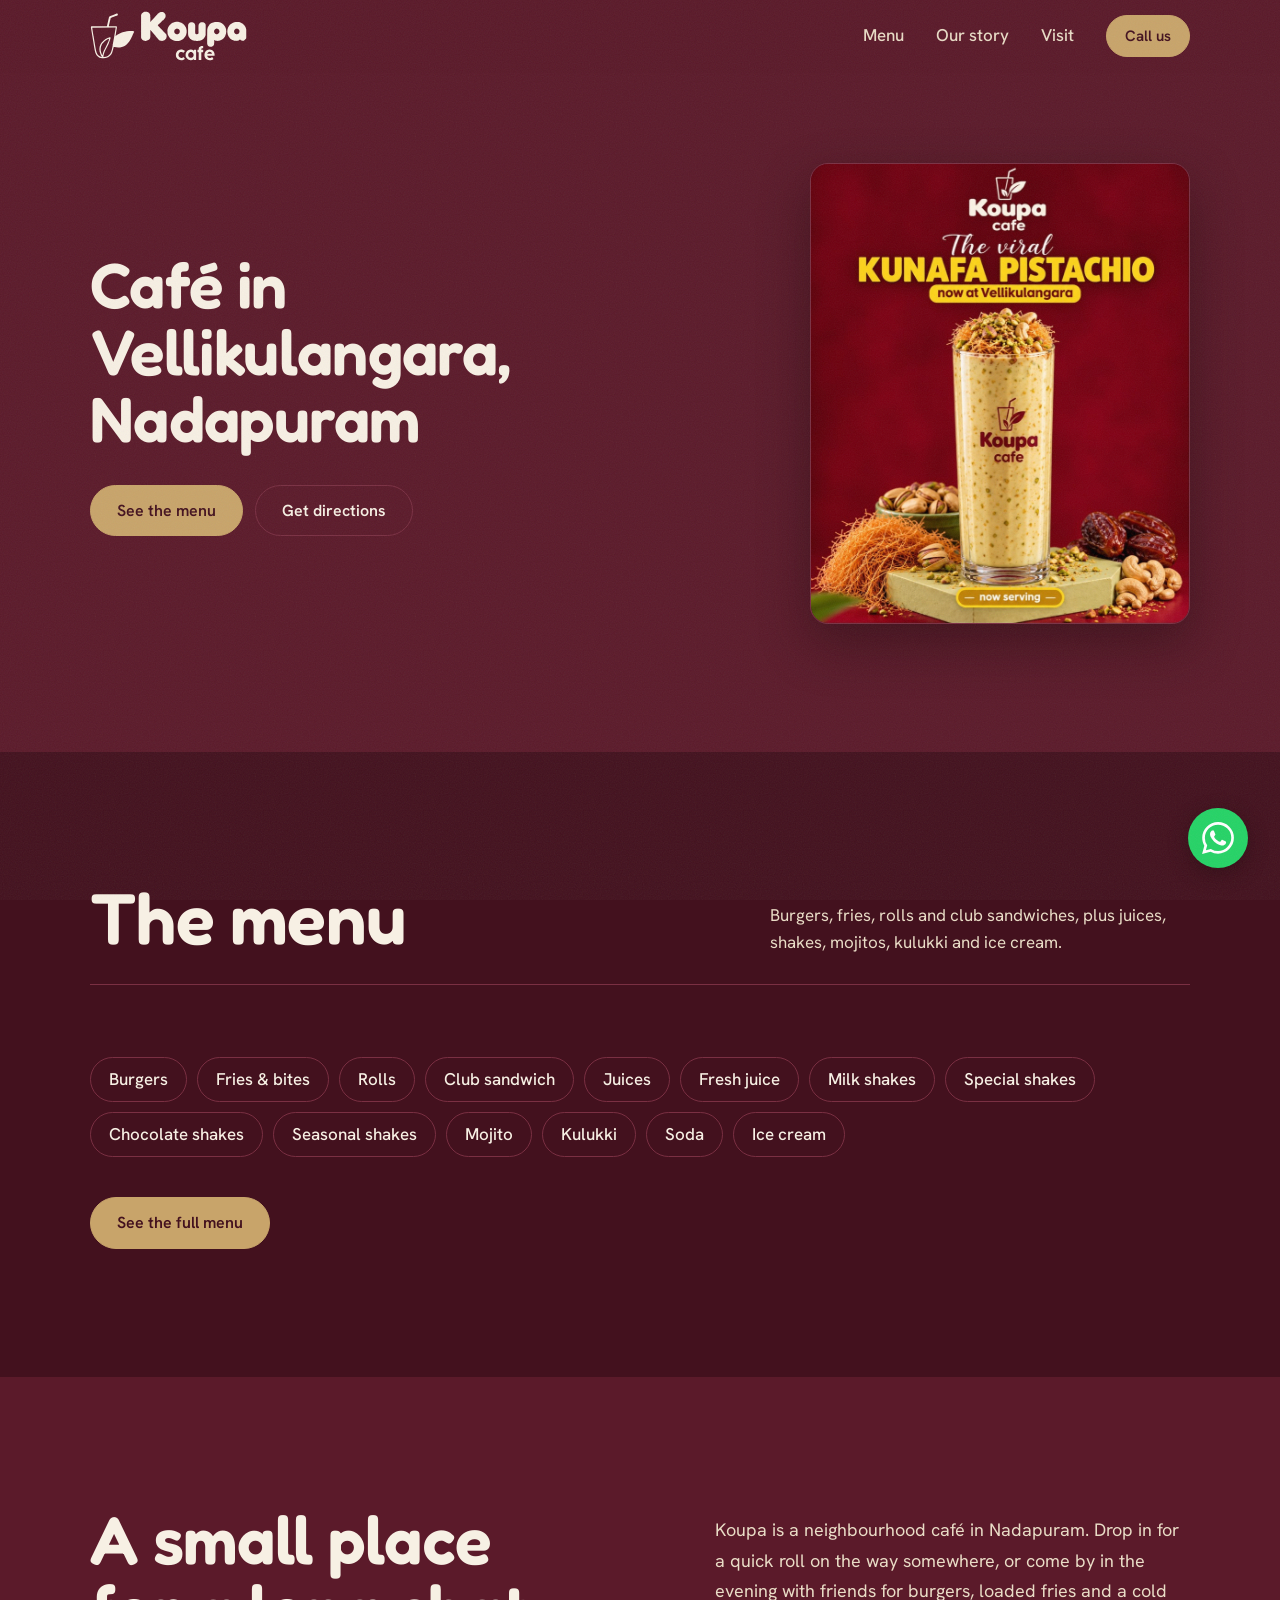
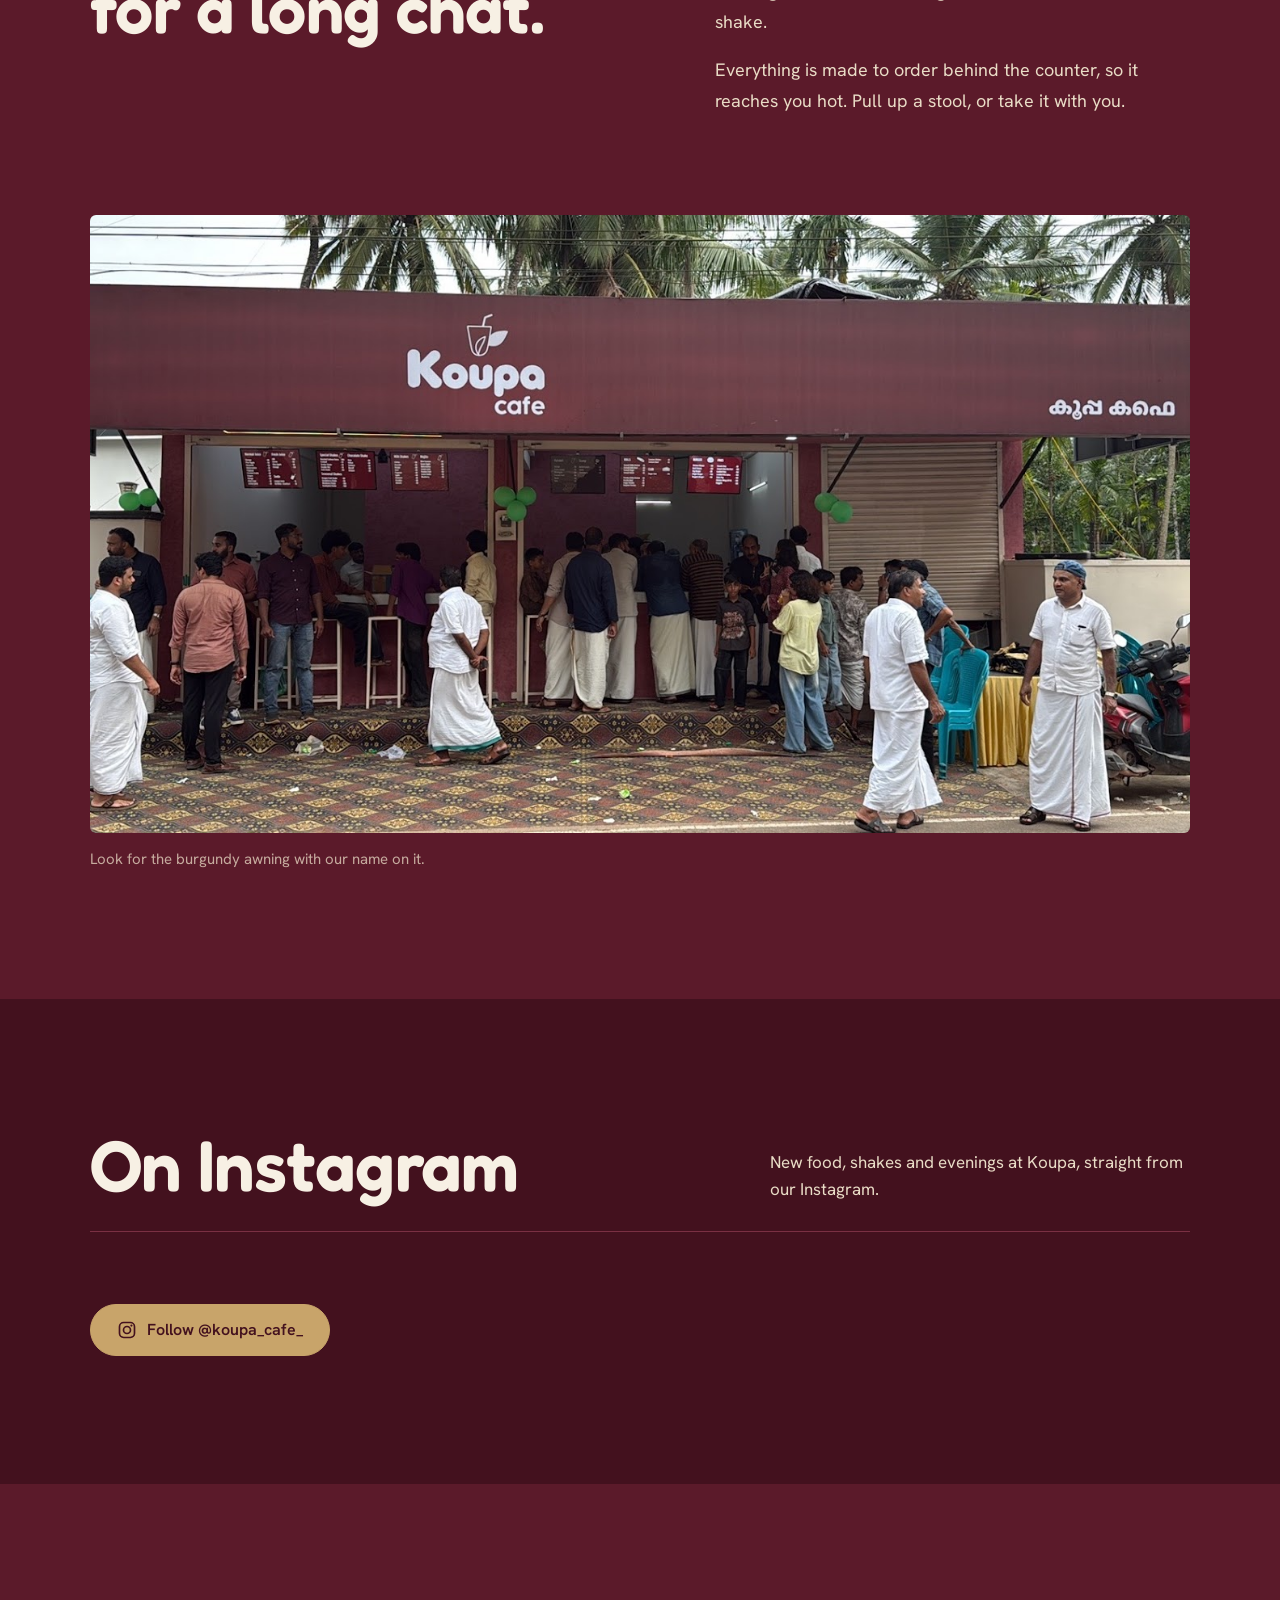
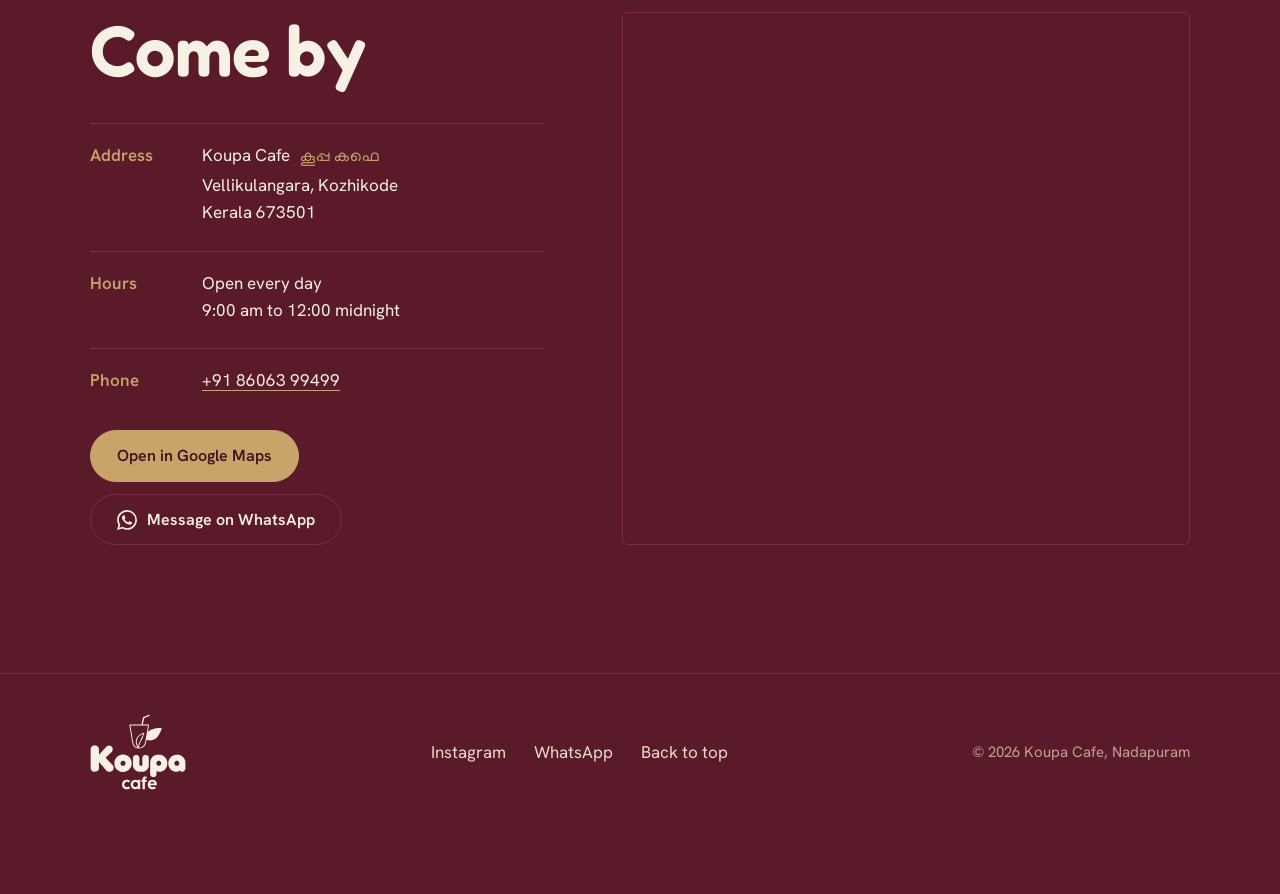
<file: index.html>
<!doctype html>
<html lang="en">
<head>
  <meta charset="utf-8">
  <meta name="viewport" content="width=device-width, initial-scale=1">
  <title>Koupa Cafe | Vellikulangara, Nadapuram</title>
  <meta name="description" content="Koupa Cafe in Vellikulangara, Nadapuram: burgers, rolls, loaded fries, shakes, juices and mojitos, made to order.">
  <meta name="theme-color" content="#5B1A2A">
  <link rel="icon" href="favicon.svg" type="image/svg+xml">

  <!-- Open Graph (shows when the link is shared on WhatsApp / Instagram) -->
  <meta property="og:title" content="Koupa Cafe, Nadapuram">
  <meta property="og:description" content="Burgers, rolls, loaded fries and shakes in Nadapuram.">
  <meta property="og:type" content="website">
  <meta property="og:url" content="https://koupacafe.in/">

  <link rel="preconnect" href="https://fonts.googleapis.com">
  <link rel="preconnect" href="https://fonts.gstatic.com" crossorigin>
  <link href="https://fonts.googleapis.com/css2?family=Hanken+Grotesk:wght@400;500;600&family=Manjari:wght@400;700&family=Fredoka:wght@500;600;700&display=swap" rel="stylesheet">
  <link rel="stylesheet" href="styles.css?v=2">
  <script>document.documentElement.classList.add('js');</script>
</head>
<body>
  <a class="skip-link" href="#main">Skip to content</a>

  <header class="site-header">
    <div class="wrap header-inner">
      <a href="#top" class="brand">
        <img src="assets/koupa-logo-horizontal.svg" alt="Koupa Cafe" width="112" height="36">
      </a>

      <button class="nav-toggle" aria-expanded="false" aria-controls="site-nav">
        <span class="nav-toggle-bar"></span>
        <span class="visually-hidden">Open menu</span>
      </button>

      <nav id="site-nav" class="site-nav" aria-label="Main">
        <a href="menu.html">Menu</a>
        <a href="#story">Our story</a>
        <a href="#visit">Visit</a>
        <a href="tel:+918606399499" class="btn btn-small">Call us</a>
      </nav>
    </div>
  </header>

  <main id="main">
    <!-- HERO -->
    <section class="hero" id="top">
      <div class="wrap hero-grid">
        <div class="hero-copy">
          <h1 class="hero-place">Café in Vellikulangara, Nadapuram</h1>
          <div class="hero-actions">
            <a href="menu.html" class="btn">See the menu</a>
            <a href="#visit" class="btn btn-ghost">Get directions</a>
          </div>
        </div>

        <a class="hero-special" href="menu.html#new">
          <img src="assets/kunafa-pistachio.jpg" alt="Kunafa Pistachio shake, now serving at Koupa Cafe Vellikulangara" width="822" height="1000">
        </a>
      </div>
    </section>

    <!-- MENU PREVIEW: the full menu with prices lives in menu.html -->
    <section class="menu section" id="menu" aria-labelledby="menu-title">
      <div class="wrap">
        <div class="section-head">
          <h2 id="menu-title">The menu</h2>
          <p>Burgers, fries, rolls and club sandwiches, plus juices, shakes, mojitos, kulukki and ice cream.</p>
        </div>

        <ul class="menu-cats">
          <li><a href="menu.html#burgers">Burgers</a></li>
          <li><a href="menu.html#fries">Fries &amp; bites</a></li>
          <li><a href="menu.html#rolls">Rolls</a></li>
          <li><a href="menu.html#club">Club sandwich</a></li>
          <li><a href="menu.html#juices">Juices</a></li>
          <li><a href="menu.html#fresh-juice">Fresh juice</a></li>
          <li><a href="menu.html#milk-shakes">Milk shakes</a></li>
          <li><a href="menu.html#special-shakes">Special shakes</a></li>
          <li><a href="menu.html#chocolate-shakes">Chocolate shakes</a></li>
          <li><a href="menu.html#seasonal-shakes">Seasonal shakes</a></li>
          <li><a href="menu.html#mojito">Mojito</a></li>
          <li><a href="menu.html#kulukki">Kulukki</a></li>
          <li><a href="menu.html#soda">Soda</a></li>
          <li><a href="menu.html#scoops">Ice cream</a></li>
        </ul>

        <a href="menu.html" class="btn">See the full menu</a>
      </div>
    </section>

    <!-- STORY -->
    <!-- EDIT: replace with the cafe's own story -->
    <section class="story section" id="story" aria-labelledby="story-title">
      <div class="wrap story-grid">
        <h2 id="story-title" class="story-quote">A small place for a long chat.</h2>
        <div class="story-body">
          <p>Koupa is a neighbourhood café in Nadapuram. Drop in for a quick roll on the way somewhere, or come by in the evening with friends for burgers, loaded fries and a cold shake.</p>
          <p>Everything is made to order behind the counter, so it reaches you hot. Pull up a stool, or take it with you.</p>
        </div>

        <figure class="storefront">
          <img src="assets/koupa-storefront.jpg" alt="The Koupa Cafe counter under its burgundy awning, busy with customers" width="1360" height="765" loading="lazy">
          <figcaption>Look for the burgundy awning with our name on it.</figcaption>
        </figure>
      </div>
    </section>

    <!-- INSTAGRAM
         Shows the latest posts from @koupa_cafe_ and updates by itself.
         Setup: connect the Instagram account at behold.so, create a "JSON feed",
         and paste its URL (https://feeds.behold.so/...) into data-feed below.
         Until then, only the heading and the Follow button show. -->
    <section class="insta section" id="instagram" aria-labelledby="insta-title" data-feed="">
      <div class="wrap">
        <div class="section-head">
          <h2 id="insta-title">On Instagram</h2>
          <p>New food, shakes and evenings at Koupa, straight from our Instagram.</p>
        </div>

        <ul class="insta-grid" hidden></ul>

        <a class="btn btn-icon insta-follow" href="https://www.instagram.com/koupa_cafe_/" target="_blank" rel="noopener">
          <svg class="ig-glyph" viewBox="0 0 24 24" aria-hidden="true"><use href="#ig-icon"/></svg>
          Follow @koupa_cafe_
        </a>
      </div>
    </section>

    <!-- VISIT -->
    <section class="visit section" id="visit" aria-labelledby="visit-title">
      <div class="wrap visit-grid">
        <div class="visit-info">
          <h2 id="visit-title">Come by</h2>

          <dl class="details">
            <div>
              <dt>Address</dt>
              <dd>Koupa Cafe <span lang="ml" class="ml-name">കൂപ്പ കഫെ</span><br>Vellikulangara, Kozhikode<br>Kerala 673501</dd>
            </div>
            <div>
              <dt>Hours</dt>
              <dd>Open every day<br>9:00 am to 12:00 midnight</dd>
            </div>
            <div>
              <dt>Phone</dt>
              <dd><a href="tel:+918606399499">+91 86063 99499</a></dd>
            </div>
          </dl>

          <div class="visit-actions">
            <a class="btn" href="https://share.google/ro8v0iEGP9ZRSsAM6" target="_blank" rel="noopener">Open in Google Maps</a>
            <a class="btn btn-ghost btn-icon" href="https://wa.me/918606399499?text=Hi%20Koupa%20Cafe" target="_blank" rel="noopener">
              <svg class="wa-glyph" viewBox="0 0 24 24" aria-hidden="true"><use href="#wa-icon"/></svg>
              Message on WhatsApp
            </a>
          </div>
        </div>

        <div class="map-frame">
          <iframe
            title="Map showing Koupa Cafe in Nadapuram"
            src="https://www.google.com/maps?q=Koupa+cafe,+Vellikulangara,+Kerala+673501&amp;z=15&amp;output=embed"
            loading="lazy"
            referrerpolicy="no-referrer-when-downgrade"></iframe>
        </div>
      </div>
    </section>
  </main>

  <footer class="site-footer">
    <div class="wrap footer-inner">
      <img class="footer-brand" src="assets/koupa-logo-cream.svg" alt="Koupa Cafe" width="96" height="76" loading="lazy">
      <nav class="footer-links" aria-label="Social">
        <a href="https://www.instagram.com/koupa_cafe_/" target="_blank" rel="noopener">Instagram</a>
        <a href="https://wa.me/918606399499?text=Hi%20Koupa%20Cafe" target="_blank" rel="noopener">WhatsApp</a>
        <a href="#top">Back to top</a>
      </nav>
      <p class="footer-copy">&copy; <span id="year">2026</span> Koupa Cafe, Nadapuram</p>
    </div>
  </footer>

  <!-- Floating WhatsApp button -->
  <a class="wa-float" href="https://wa.me/918606399499?text=Hi%20Koupa%20Cafe" target="_blank" rel="noopener" aria-label="Chat with Koupa Cafe on WhatsApp">
    <svg class="wa-glyph" viewBox="0 0 24 24" aria-hidden="true"><use href="#wa-icon"/></svg>
  </a>

  <!-- Icons, defined once and reused above -->
  <svg width="0" height="0" style="position:absolute" aria-hidden="true">
    <symbol id="ig-icon" viewBox="0 0 24 24">
      <rect x="3" y="3" width="18" height="18" rx="5" fill="none" stroke="currentColor" stroke-width="2"/>
      <circle cx="12" cy="12" r="4.2" fill="none" stroke="currentColor" stroke-width="2"/>
      <circle cx="17.3" cy="6.7" r="1.3" fill="currentColor"/>
    </symbol>
    <symbol id="reel-icon" viewBox="0 0 24 24">
      <path fill="currentColor" d="M8 5.5v13a1 1 0 0 0 1.5.86l10.4-6.5a1 1 0 0 0 0-1.72L9.5 4.64A1 1 0 0 0 8 5.5z"/>
    </symbol>
    <symbol id="album-icon" viewBox="0 0 24 24">
      <rect x="7" y="3" width="14" height="14" rx="2.5" fill="currentColor"/>
      <path d="M4 7v11.5A2.5 2.5 0 0 0 6.5 21H17" fill="none" stroke="currentColor" stroke-width="2" stroke-linecap="round"/>
    </symbol>
    <symbol id="chili-icon" viewBox="0 0 24 24">
      <path fill="currentColor" d="M4.6 21.4c-1.8-.3-2.1-2.6-.4-3.3 5.5-2.2 9.3-5.6 10.7-10.6.3-1.1 1.8-1.4 2.5-.5 1.5 2 1.8 4.6.6 7.3-2.4 5.2-7.9 8.1-13.4 7.1z"/>
      <path fill="none" stroke="currentColor" stroke-width="2" stroke-linecap="round" d="M16.5 7.2c0-2 1-3.6 3.1-4.4"/>
    </symbol>
    <symbol id="wa-icon" viewBox="0 0 24 24">
      <path fill="currentColor" d="M17.472 14.382c-.297-.149-1.758-.867-2.03-.967-.273-.099-.471-.148-.67.15-.197.297-.767.966-.94 1.164-.173.199-.347.223-.644.075-.297-.15-1.255-.463-2.39-1.475-.883-.788-1.48-1.761-1.653-2.059-.173-.297-.018-.458.13-.606.134-.133.298-.347.446-.52.149-.174.198-.298.298-.497.099-.198.05-.371-.025-.52-.075-.149-.669-1.612-.916-2.207-.242-.579-.487-.5-.669-.51-.173-.008-.371-.01-.57-.01-.198 0-.52.074-.792.372-.272.297-1.04 1.016-1.04 2.479 0 1.462 1.065 2.875 1.213 3.074.149.198 2.096 3.2 5.077 4.487.709.306 1.262.489 1.694.625.712.227 1.36.195 1.871.118.571-.085 1.758-.719 2.006-1.413.248-.694.248-1.289.173-1.413-.074-.124-.272-.198-.57-.347m-5.421 7.403h-.004a9.87 9.87 0 01-5.031-1.378l-.361-.214-3.741.982.998-3.648-.235-.374a9.86 9.86 0 01-1.51-5.26c.001-5.45 4.436-9.884 9.888-9.884 2.64 0 5.122 1.03 6.988 2.898a9.825 9.825 0 012.893 6.994c-.003 5.45-4.437 9.884-9.885 9.884m8.413-18.297A11.815 11.815 0 0012.05 0C5.495 0 .16 5.335.157 11.892c0 2.096.547 4.142 1.588 5.945L.057 24l6.305-1.654a11.882 11.882 0 005.683 1.448h.005c6.554 0 11.89-5.335 11.893-11.893a11.821 11.821 0 00-3.48-8.413z"/>
    </symbol>
  </svg>

  <script src="script.js?v=2" defer></script>
</body>
</html>
</file>
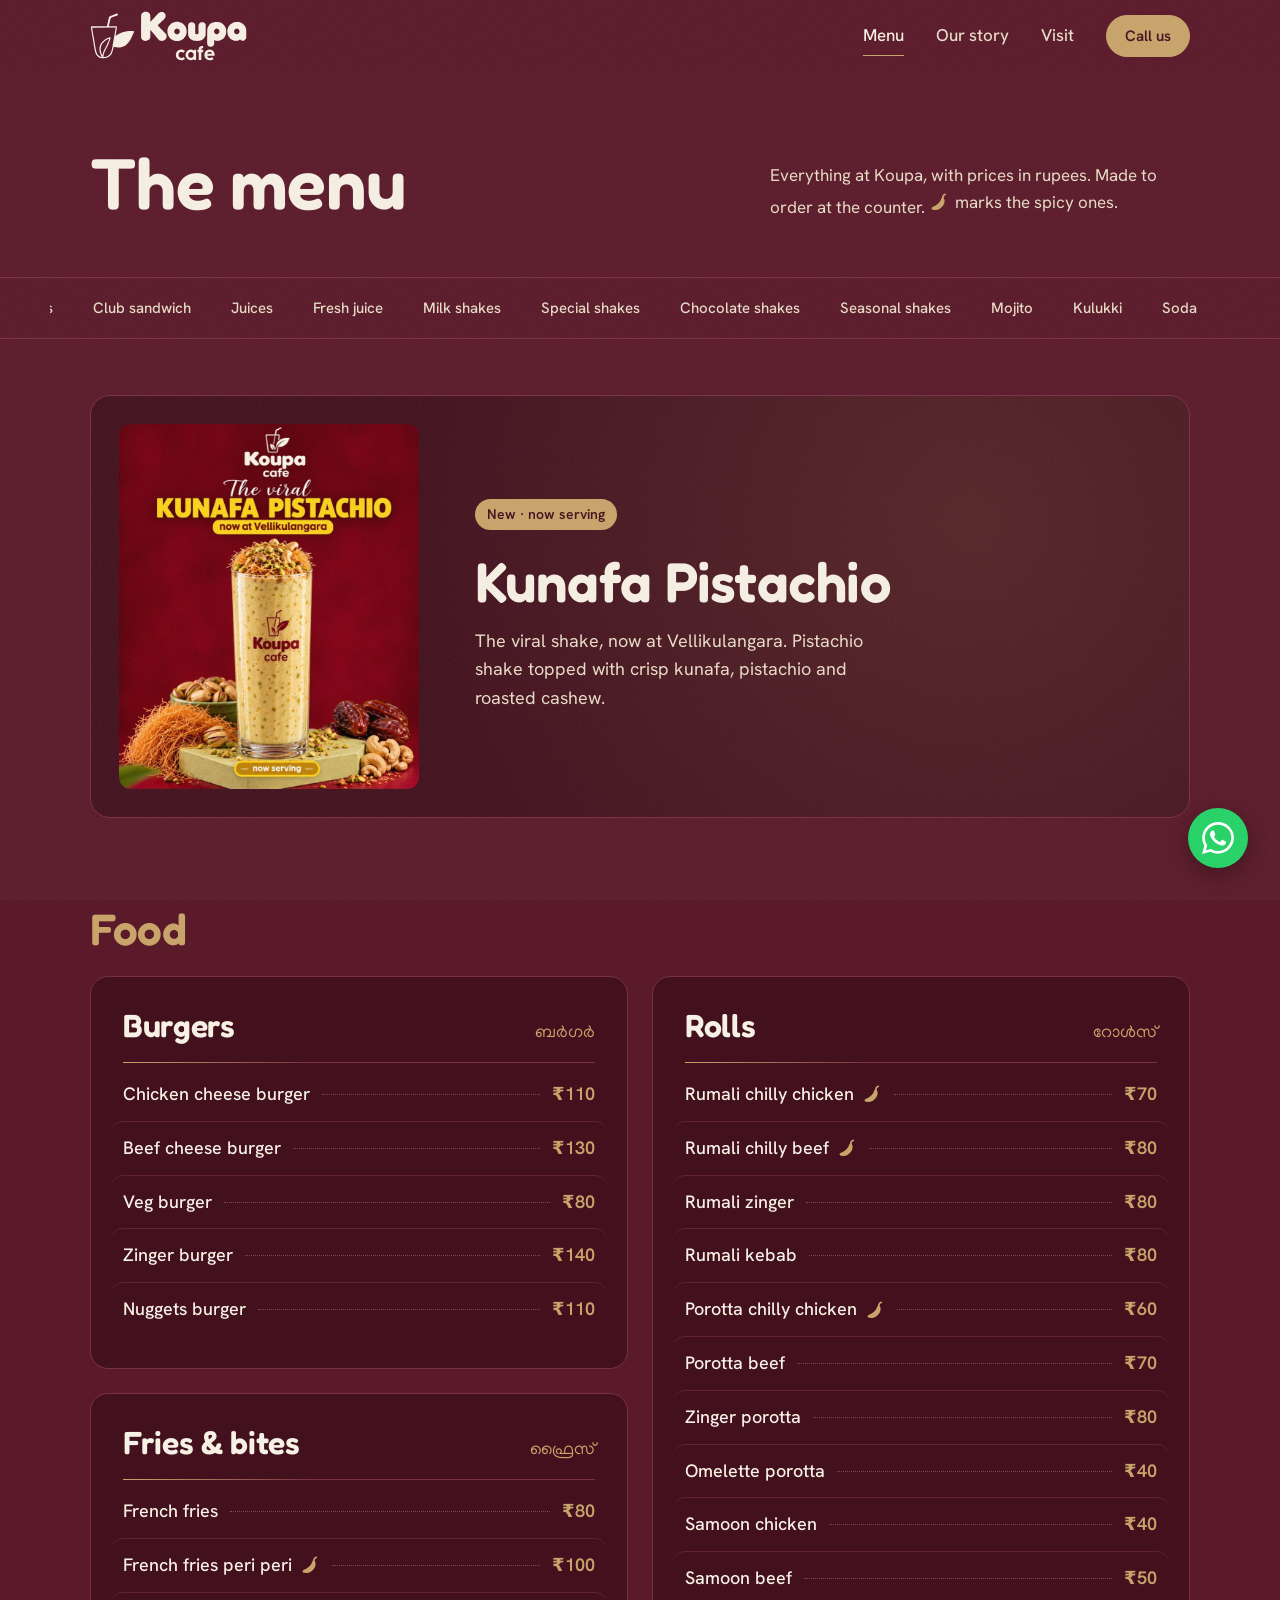
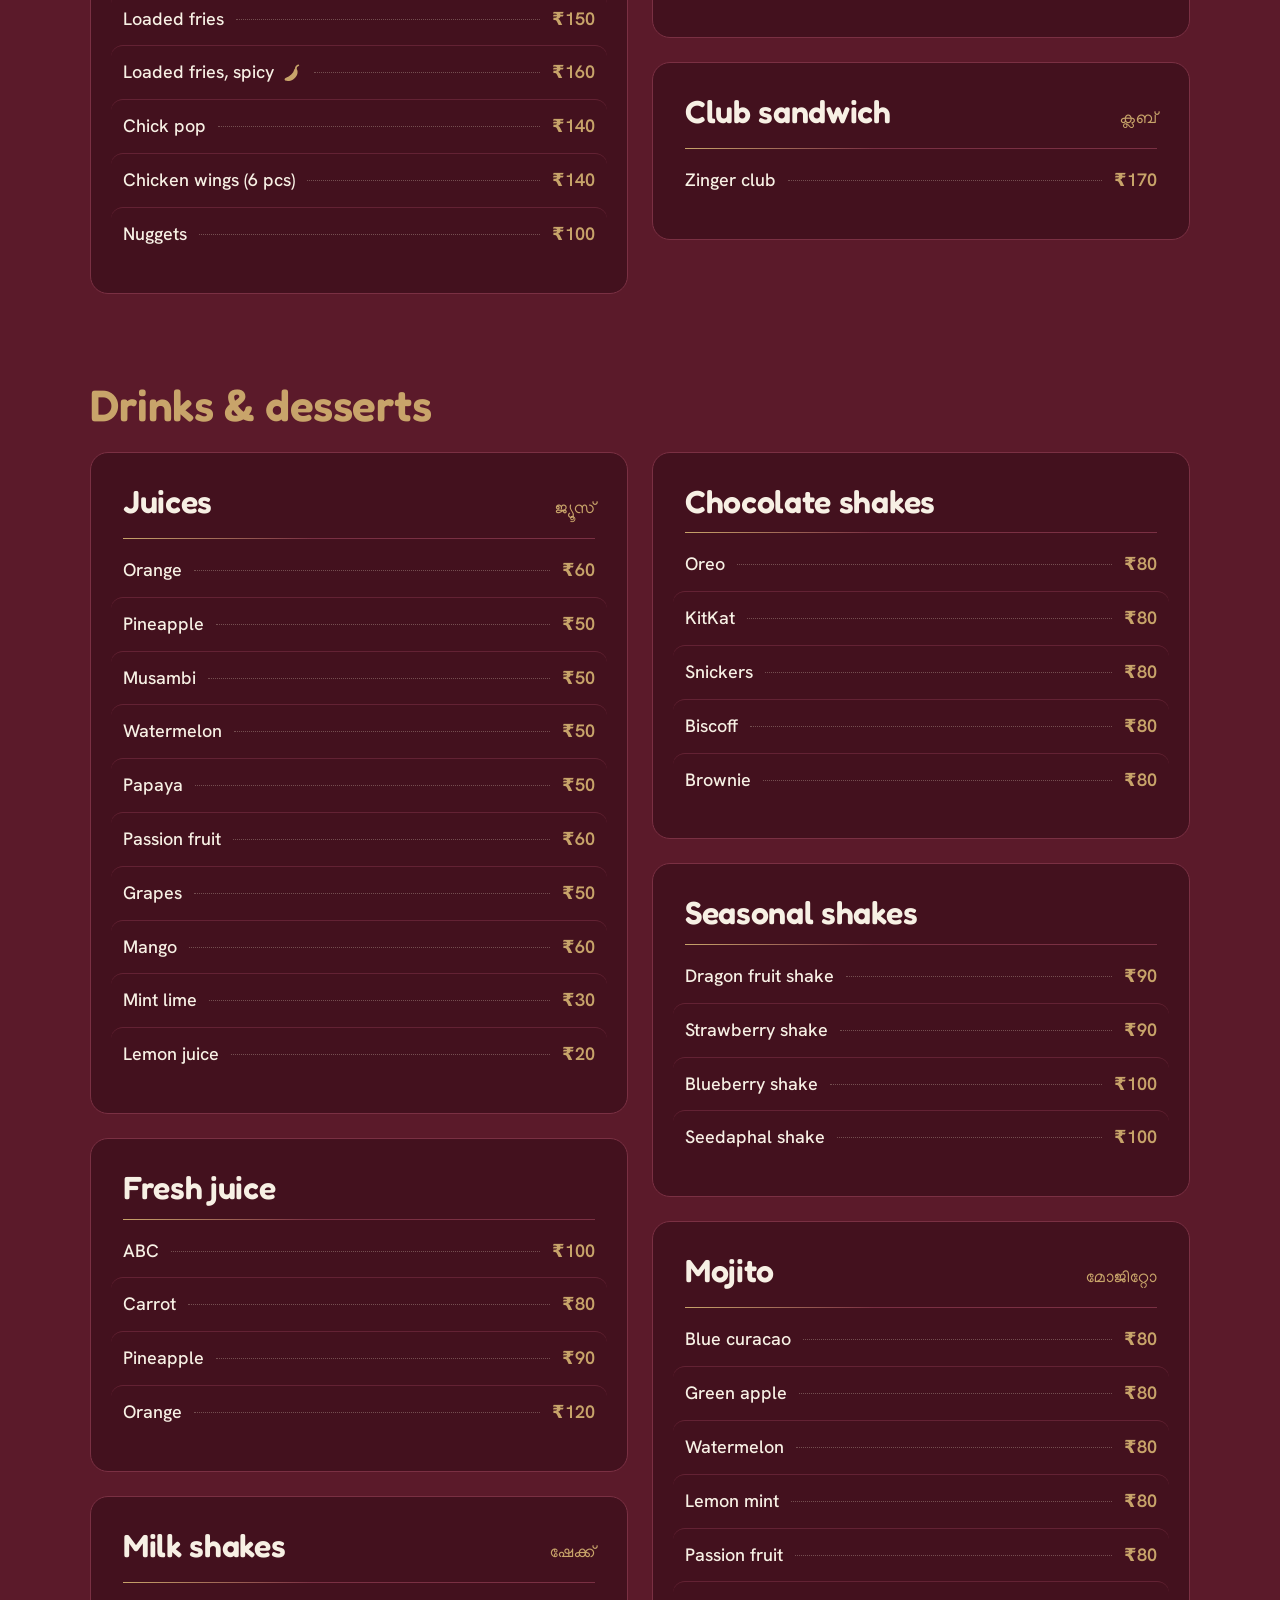
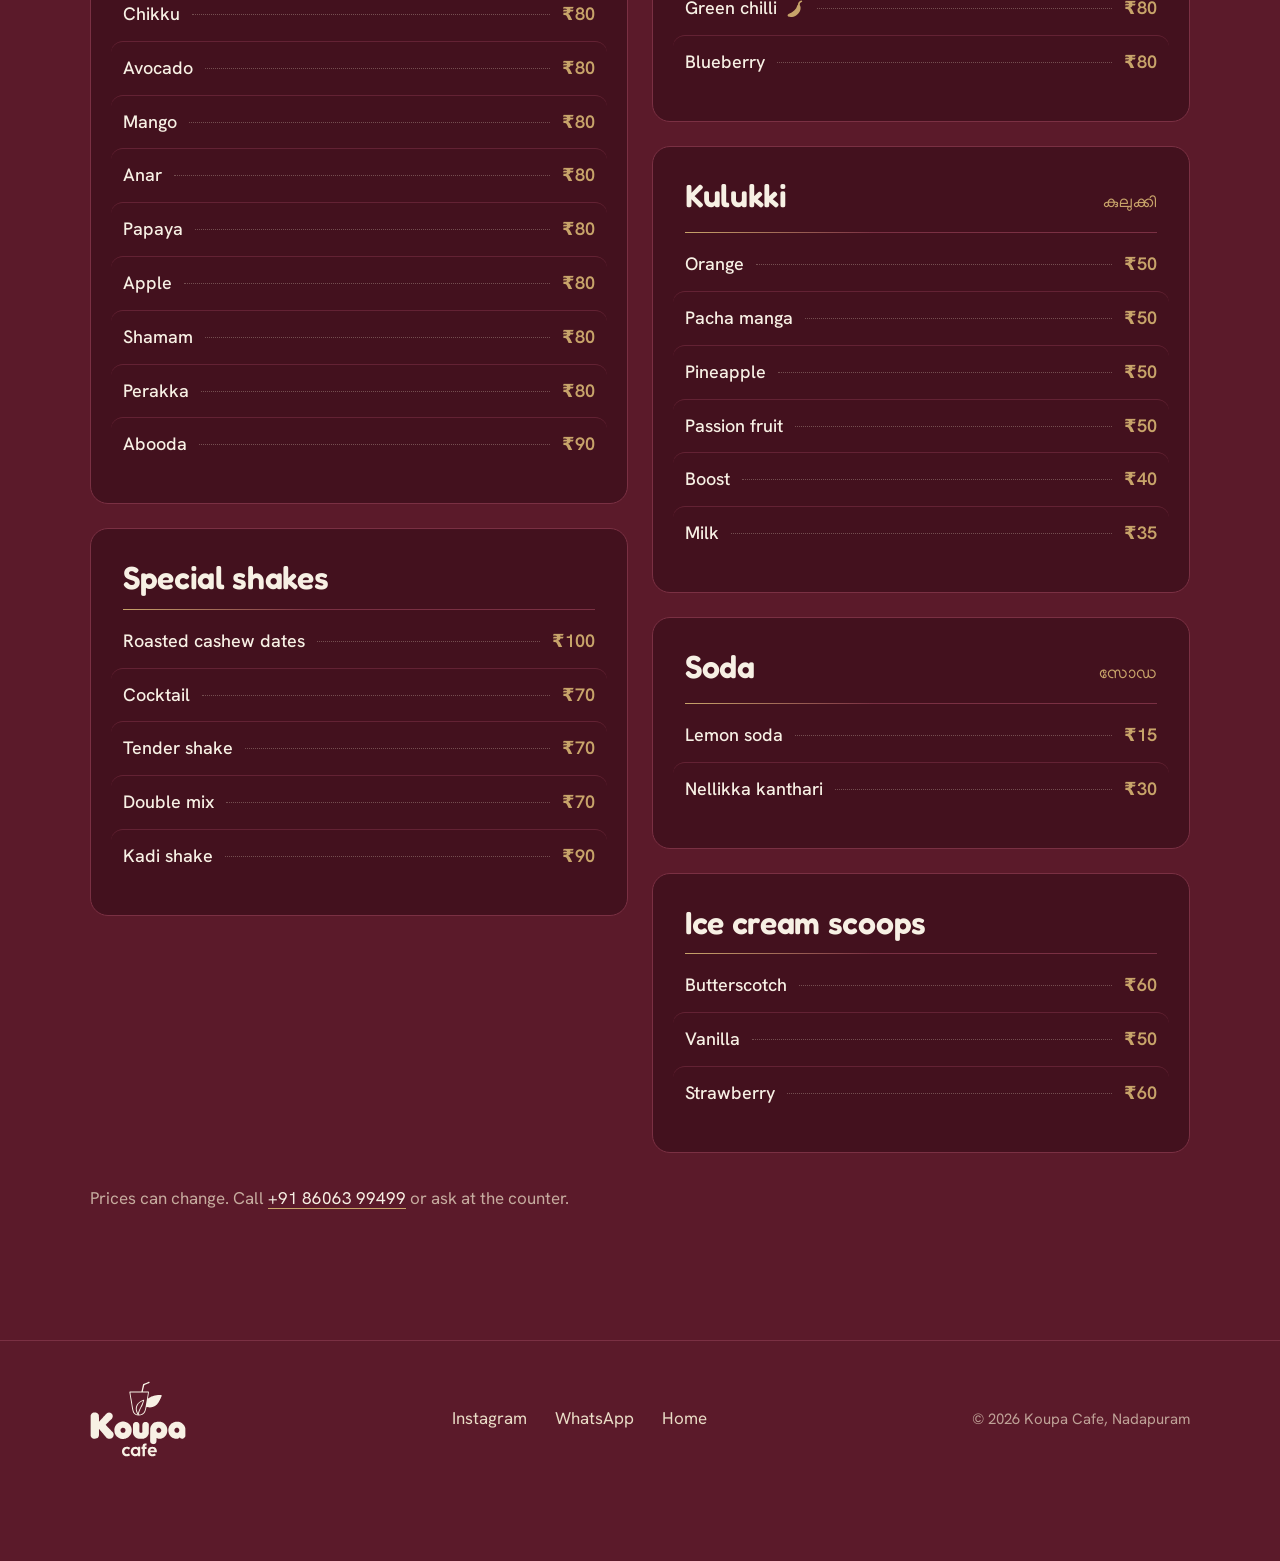
<file: menu.html>
<!doctype html>
<html lang="en">
<head>
  <meta charset="utf-8">
  <meta name="viewport" content="width=device-width, initial-scale=1">
  <title>Menu | Koupa Cafe, Vellikulangara</title>
  <meta name="description" content="Full menu and prices at Koupa Cafe, Vellikulangara, Nadapuram: burgers, fries, rolls, club sandwich, juices, shakes, mojitos, kulukki and ice cream.">
  <meta name="theme-color" content="#5B1A2A">
  <link rel="icon" href="favicon.svg" type="image/svg+xml">

  <!-- Open Graph (shows when the link is shared on WhatsApp / Instagram) -->
  <meta property="og:title" content="Menu | Koupa Cafe, Nadapuram">
  <meta property="og:description" content="Burgers, rolls, loaded fries and shakes in Nadapuram.">
  <meta property="og:type" content="website">
  <meta property="og:url" content="https://koupacafe.in/menu.html">

  <link rel="preconnect" href="https://fonts.googleapis.com">
  <link rel="preconnect" href="https://fonts.gstatic.com" crossorigin>
  <link href="https://fonts.googleapis.com/css2?family=Hanken+Grotesk:wght@400;500;600&family=Manjari:wght@400;700&family=Fredoka:wght@500;600;700&display=swap" rel="stylesheet">
  <link rel="stylesheet" href="styles.css?v=2">
  <script>document.documentElement.classList.add('js');</script>
</head>
<body>
  <a class="skip-link" href="#main">Skip to content</a>

  <header class="site-header">
    <div class="wrap header-inner">
      <a href="./" class="brand">
        <img src="assets/koupa-logo-horizontal.svg" alt="Koupa Cafe" width="112" height="36">
      </a>

      <button class="nav-toggle" aria-expanded="false" aria-controls="site-nav">
        <span class="nav-toggle-bar"></span>
        <span class="visually-hidden">Open menu</span>
      </button>

      <nav id="site-nav" class="site-nav" aria-label="Main">
        <a href="menu.html" aria-current="page">Menu</a>
        <a href="./#story">Our story</a>
        <a href="./#visit">Visit</a>
        <a href="tel:+918606399499" class="btn btn-small">Call us</a>
      </nav>
    </div>
  </header>

  <main id="main">
    <section class="menu-page">
      <div class="wrap">
        <div class="section-head menu-page-head">
          <h1>The menu</h1>
          <p>Everything at Koupa, with prices in rupees. Made to order at the counter. <span class="menu-key-inline"><svg class="chili" viewBox="0 0 24 24" aria-hidden="true"><use href="#chili-icon"/></svg> marks the spicy ones.</span></p>
        </div>
      </div>

      <nav class="menu-jump" aria-label="Menu categories">
        <div class="wrap menu-jump-inner">
        <a href="#burgers">Burgers</a>
        <a href="#fries">Fries &amp; bites</a>
        <a href="#rolls">Rolls</a>
        <a href="#club">Club sandwich</a>
        <a href="#juices">Juices</a>
        <a href="#fresh-juice">Fresh juice</a>
        <a href="#milk-shakes">Milk shakes</a>
        <a href="#special-shakes">Special shakes</a>
        <a href="#chocolate-shakes">Chocolate shakes</a>
        <a href="#seasonal-shakes">Seasonal shakes</a>
        <a href="#mojito">Mojito</a>
        <a href="#kulukki">Kulukki</a>
        <a href="#soda">Soda</a>
        <a href="#scoops">Ice cream scoops</a>
        </div>
      </nav>

      <div class="wrap">
        <!-- EDIT: new items and specials. Add a price line when it is fixed. -->
        <section class="menu-new" id="new" aria-labelledby="new-title">
          <img src="assets/kunafa-pistachio.jpg" alt="Kunafa Pistachio shake topped with kunafa, pistachio and cashew" width="822" height="1000" loading="lazy">
          <div class="menu-new-text">
            <p class="menu-new-tag">New · now serving</p>
            <h2 id="new-title">Kunafa Pistachio</h2>
            <p>The viral shake, now at Vellikulangara. Pistachio shake topped with crisp kunafa, pistachio and roasted cashew.</p>
          </div>
        </section>

        <!-- EDIT: item names and prices below come from the printed menu boards -->
        <h2 class="menu-group">Food</h2>
        <div class="menu-cards">
        <section class="menu-card" id="burgers" aria-labelledby="burgers-title">
          <div class="menu-card-head">
            <h3 id="burgers-title">Burgers</h3>
            <p class="ml" lang="ml">ബർഗർ</p>
          </div>
          <ul class="menu-list">
            <li><span class="item">Chicken cheese burger</span><span class="dots"></span><span class="price">₹110</span></li>
            <li><span class="item">Beef cheese burger</span><span class="dots"></span><span class="price">₹130</span></li>
            <li><span class="item">Veg burger</span><span class="dots"></span><span class="price">₹80</span></li>
            <li><span class="item">Zinger burger</span><span class="dots"></span><span class="price">₹140</span></li>
            <li><span class="item">Nuggets burger</span><span class="dots"></span><span class="price">₹110</span></li>
          </ul>
        </section>
        <section class="menu-card" id="fries" aria-labelledby="fries-title">
          <div class="menu-card-head">
            <h3 id="fries-title">Fries &amp; bites</h3>
            <p class="ml" lang="ml">ഫ്രൈസ്</p>
          </div>
          <ul class="menu-list">
            <li><span class="item">French fries</span><span class="dots"></span><span class="price">₹80</span></li>
            <li><span class="item">French fries peri peri <svg class="chili" viewBox="0 0 24 24" role="img" aria-label="Spicy"><use href="#chili-icon"/></svg></span><span class="dots"></span><span class="price">₹100</span></li>
            <li><span class="item">Loaded fries</span><span class="dots"></span><span class="price">₹150</span></li>
            <li><span class="item">Loaded fries, spicy <svg class="chili" viewBox="0 0 24 24" role="img" aria-label="Spicy"><use href="#chili-icon"/></svg></span><span class="dots"></span><span class="price">₹160</span></li>
            <li><span class="item">Chick pop</span><span class="dots"></span><span class="price">₹140</span></li>
            <li><span class="item">Chicken wings (6 pcs)</span><span class="dots"></span><span class="price">₹140</span></li>
            <li><span class="item">Nuggets</span><span class="dots"></span><span class="price">₹100</span></li>
          </ul>
        </section>
        <section class="menu-card" id="rolls" aria-labelledby="rolls-title">
          <div class="menu-card-head">
            <h3 id="rolls-title">Rolls</h3>
            <p class="ml" lang="ml">റോൾസ്</p>
          </div>
          <ul class="menu-list">
            <li><span class="item">Rumali chilly chicken <svg class="chili" viewBox="0 0 24 24" role="img" aria-label="Spicy"><use href="#chili-icon"/></svg></span><span class="dots"></span><span class="price">₹70</span></li>
            <li><span class="item">Rumali chilly beef <svg class="chili" viewBox="0 0 24 24" role="img" aria-label="Spicy"><use href="#chili-icon"/></svg></span><span class="dots"></span><span class="price">₹80</span></li>
            <li><span class="item">Rumali zinger</span><span class="dots"></span><span class="price">₹80</span></li>
            <li><span class="item">Rumali kebab</span><span class="dots"></span><span class="price">₹80</span></li>
            <li><span class="item">Porotta chilly chicken <svg class="chili" viewBox="0 0 24 24" role="img" aria-label="Spicy"><use href="#chili-icon"/></svg></span><span class="dots"></span><span class="price">₹60</span></li>
            <li><span class="item">Porotta beef</span><span class="dots"></span><span class="price">₹70</span></li>
            <li><span class="item">Zinger porotta</span><span class="dots"></span><span class="price">₹80</span></li>
            <li><span class="item">Omelette porotta</span><span class="dots"></span><span class="price">₹40</span></li>
            <li><span class="item">Samoon chicken</span><span class="dots"></span><span class="price">₹40</span></li>
            <li><span class="item">Samoon beef</span><span class="dots"></span><span class="price">₹50</span></li>
          </ul>
        </section>
        <section class="menu-card" id="club" aria-labelledby="club-title">
          <div class="menu-card-head">
            <h3 id="club-title">Club sandwich</h3>
            <p class="ml" lang="ml">ക്ലബ്</p>
          </div>
          <ul class="menu-list">
            <li><span class="item">Zinger club</span><span class="dots"></span><span class="price">₹170</span></li>
          </ul>
        </section>
        </div>

        <h2 class="menu-group">Drinks &amp; desserts</h2>
        <div class="menu-cards">
        <section class="menu-card" id="juices" aria-labelledby="juices-title">
          <div class="menu-card-head">
            <h3 id="juices-title">Juices</h3>
            <p class="ml" lang="ml">ജ്യൂസ്</p>
          </div>
          <ul class="menu-list">
            <li><span class="item">Orange</span><span class="dots"></span><span class="price">₹60</span></li>
            <li><span class="item">Pineapple</span><span class="dots"></span><span class="price">₹50</span></li>
            <li><span class="item">Musambi</span><span class="dots"></span><span class="price">₹50</span></li>
            <li><span class="item">Watermelon</span><span class="dots"></span><span class="price">₹50</span></li>
            <li><span class="item">Papaya</span><span class="dots"></span><span class="price">₹50</span></li>
            <li><span class="item">Passion fruit</span><span class="dots"></span><span class="price">₹60</span></li>
            <li><span class="item">Grapes</span><span class="dots"></span><span class="price">₹50</span></li>
            <li><span class="item">Mango</span><span class="dots"></span><span class="price">₹60</span></li>
            <li><span class="item">Mint lime</span><span class="dots"></span><span class="price">₹30</span></li>
            <li><span class="item">Lemon juice</span><span class="dots"></span><span class="price">₹20</span></li>
          </ul>
        </section>
        <section class="menu-card" id="fresh-juice" aria-labelledby="fresh-juice-title">
          <div class="menu-card-head">
            <h3 id="fresh-juice-title">Fresh juice</h3>
          </div>
          <ul class="menu-list">
            <li><span class="item">ABC</span><span class="dots"></span><span class="price">₹100</span></li>
            <li><span class="item">Carrot</span><span class="dots"></span><span class="price">₹80</span></li>
            <li><span class="item">Pineapple</span><span class="dots"></span><span class="price">₹90</span></li>
            <li><span class="item">Orange</span><span class="dots"></span><span class="price">₹120</span></li>
          </ul>
        </section>
        <section class="menu-card" id="milk-shakes" aria-labelledby="milk-shakes-title">
          <div class="menu-card-head">
            <h3 id="milk-shakes-title">Milk shakes</h3>
            <p class="ml" lang="ml">ഷേക്ക്</p>
          </div>
          <ul class="menu-list">
            <li><span class="item">Chikku</span><span class="dots"></span><span class="price">₹80</span></li>
            <li><span class="item">Avocado</span><span class="dots"></span><span class="price">₹80</span></li>
            <li><span class="item">Mango</span><span class="dots"></span><span class="price">₹80</span></li>
            <li><span class="item">Anar</span><span class="dots"></span><span class="price">₹80</span></li>
            <li><span class="item">Papaya</span><span class="dots"></span><span class="price">₹80</span></li>
            <li><span class="item">Apple</span><span class="dots"></span><span class="price">₹80</span></li>
            <li><span class="item">Shamam</span><span class="dots"></span><span class="price">₹80</span></li>
            <li><span class="item">Perakka</span><span class="dots"></span><span class="price">₹80</span></li>
            <li><span class="item">Abooda</span><span class="dots"></span><span class="price">₹90</span></li>
          </ul>
        </section>
        <section class="menu-card" id="special-shakes" aria-labelledby="special-shakes-title">
          <div class="menu-card-head">
            <h3 id="special-shakes-title">Special shakes</h3>
          </div>
          <ul class="menu-list">
            <li><span class="item">Roasted cashew dates</span><span class="dots"></span><span class="price">₹100</span></li>
            <li><span class="item">Cocktail</span><span class="dots"></span><span class="price">₹70</span></li>
            <li><span class="item">Tender shake</span><span class="dots"></span><span class="price">₹70</span></li>
            <li><span class="item">Double mix</span><span class="dots"></span><span class="price">₹70</span></li>
            <li><span class="item">Kadi shake</span><span class="dots"></span><span class="price">₹90</span></li>
          </ul>
        </section>
        <section class="menu-card" id="chocolate-shakes" aria-labelledby="chocolate-shakes-title">
          <div class="menu-card-head">
            <h3 id="chocolate-shakes-title">Chocolate shakes</h3>
          </div>
          <ul class="menu-list">
            <li><span class="item">Oreo</span><span class="dots"></span><span class="price">₹80</span></li>
            <li><span class="item">KitKat</span><span class="dots"></span><span class="price">₹80</span></li>
            <li><span class="item">Snickers</span><span class="dots"></span><span class="price">₹80</span></li>
            <li><span class="item">Biscoff</span><span class="dots"></span><span class="price">₹80</span></li>
            <li><span class="item">Brownie</span><span class="dots"></span><span class="price">₹80</span></li>
          </ul>
        </section>
        <section class="menu-card" id="seasonal-shakes" aria-labelledby="seasonal-shakes-title">
          <div class="menu-card-head">
            <h3 id="seasonal-shakes-title">Seasonal shakes</h3>
          </div>
          <ul class="menu-list">
            <li><span class="item">Dragon fruit shake</span><span class="dots"></span><span class="price">₹90</span></li>
            <li><span class="item">Strawberry shake</span><span class="dots"></span><span class="price">₹90</span></li>
            <li><span class="item">Blueberry shake</span><span class="dots"></span><span class="price">₹100</span></li>
            <li><span class="item">Seedaphal shake</span><span class="dots"></span><span class="price">₹100</span></li>
          </ul>
        </section>
        <section class="menu-card" id="mojito" aria-labelledby="mojito-title">
          <div class="menu-card-head">
            <h3 id="mojito-title">Mojito</h3>
            <p class="ml" lang="ml">മോജിറ്റോ</p>
          </div>
          <ul class="menu-list">
            <li><span class="item">Blue curacao</span><span class="dots"></span><span class="price">₹80</span></li>
            <li><span class="item">Green apple</span><span class="dots"></span><span class="price">₹80</span></li>
            <li><span class="item">Watermelon</span><span class="dots"></span><span class="price">₹80</span></li>
            <li><span class="item">Lemon mint</span><span class="dots"></span><span class="price">₹80</span></li>
            <li><span class="item">Passion fruit</span><span class="dots"></span><span class="price">₹80</span></li>
            <li><span class="item">Green chilli <svg class="chili" viewBox="0 0 24 24" role="img" aria-label="Spicy"><use href="#chili-icon"/></svg></span><span class="dots"></span><span class="price">₹80</span></li>
            <li><span class="item">Blueberry</span><span class="dots"></span><span class="price">₹80</span></li>
          </ul>
        </section>
        <section class="menu-card" id="kulukki" aria-labelledby="kulukki-title">
          <div class="menu-card-head">
            <h3 id="kulukki-title">Kulukki</h3>
            <p class="ml" lang="ml">കുലുക്കി</p>
          </div>
          <ul class="menu-list">
            <li><span class="item">Orange</span><span class="dots"></span><span class="price">₹50</span></li>
            <li><span class="item">Pacha manga</span><span class="dots"></span><span class="price">₹50</span></li>
            <li><span class="item">Pineapple</span><span class="dots"></span><span class="price">₹50</span></li>
            <li><span class="item">Passion fruit</span><span class="dots"></span><span class="price">₹50</span></li>
            <li><span class="item">Boost</span><span class="dots"></span><span class="price">₹40</span></li>
            <li><span class="item">Milk</span><span class="dots"></span><span class="price">₹35</span></li>
          </ul>
        </section>
        <section class="menu-card" id="soda" aria-labelledby="soda-title">
          <div class="menu-card-head">
            <h3 id="soda-title">Soda</h3>
            <p class="ml" lang="ml">സോഡ</p>
          </div>
          <ul class="menu-list">
            <li><span class="item">Lemon soda</span><span class="dots"></span><span class="price">₹15</span></li>
            <li><span class="item">Nellikka kanthari</span><span class="dots"></span><span class="price">₹30</span></li>
          </ul>
        </section>
        <section class="menu-card" id="scoops" aria-labelledby="scoops-title">
          <div class="menu-card-head">
            <h3 id="scoops-title">Ice cream scoops</h3>
          </div>
          <ul class="menu-list">
            <li><span class="item">Butterscotch</span><span class="dots"></span><span class="price">₹60</span></li>
            <li><span class="item">Vanilla</span><span class="dots"></span><span class="price">₹50</span></li>
            <li><span class="item">Strawberry</span><span class="dots"></span><span class="price">₹60</span></li>
          </ul>
        </section>
        </div>

        <p class="menu-note">Prices can change. Call <a href="tel:+918606399499">+91 86063 99499</a> or ask at the counter.</p>
      </div>
    </section>
  </main>
  <footer class="site-footer">
    <div class="wrap footer-inner">
      <img class="footer-brand" src="assets/koupa-logo-cream.svg" alt="Koupa Cafe" width="96" height="76" loading="lazy">
      <nav class="footer-links" aria-label="Social">
        <a href="https://www.instagram.com/koupa_cafe_/" target="_blank" rel="noopener">Instagram</a>
        <a href="https://wa.me/918606399499?text=Hi%20Koupa%20Cafe" target="_blank" rel="noopener">WhatsApp</a>
        <a href="./">Home</a>
      </nav>
      <p class="footer-copy">&copy; <span id="year">2026</span> Koupa Cafe, Nadapuram</p>
    </div>
  </footer>

  <!-- Floating WhatsApp button -->
  <a class="wa-float" href="https://wa.me/918606399499?text=Hi%20Koupa%20Cafe" target="_blank" rel="noopener" aria-label="Chat with Koupa Cafe on WhatsApp">
    <svg class="wa-glyph" viewBox="0 0 24 24" aria-hidden="true"><use href="#wa-icon"/></svg>
  </a>

  <!-- Icons, defined once and reused above -->
  <svg width="0" height="0" style="position:absolute" aria-hidden="true">
    <symbol id="ig-icon" viewBox="0 0 24 24">
      <rect x="3" y="3" width="18" height="18" rx="5" fill="none" stroke="currentColor" stroke-width="2"/>
      <circle cx="12" cy="12" r="4.2" fill="none" stroke="currentColor" stroke-width="2"/>
      <circle cx="17.3" cy="6.7" r="1.3" fill="currentColor"/>
    </symbol>
    <symbol id="reel-icon" viewBox="0 0 24 24">
      <path fill="currentColor" d="M8 5.5v13a1 1 0 0 0 1.5.86l10.4-6.5a1 1 0 0 0 0-1.72L9.5 4.64A1 1 0 0 0 8 5.5z"/>
    </symbol>
    <symbol id="album-icon" viewBox="0 0 24 24">
      <rect x="7" y="3" width="14" height="14" rx="2.5" fill="currentColor"/>
      <path d="M4 7v11.5A2.5 2.5 0 0 0 6.5 21H17" fill="none" stroke="currentColor" stroke-width="2" stroke-linecap="round"/>
    </symbol>
    <symbol id="chili-icon" viewBox="0 0 24 24">
      <path fill="currentColor" d="M4.6 21.4c-1.8-.3-2.1-2.6-.4-3.3 5.5-2.2 9.3-5.6 10.7-10.6.3-1.1 1.8-1.4 2.5-.5 1.5 2 1.8 4.6.6 7.3-2.4 5.2-7.9 8.1-13.4 7.1z"/>
      <path fill="none" stroke="currentColor" stroke-width="2" stroke-linecap="round" d="M16.5 7.2c0-2 1-3.6 3.1-4.4"/>
    </symbol>
    <symbol id="wa-icon" viewBox="0 0 24 24">
      <path fill="currentColor" d="M17.472 14.382c-.297-.149-1.758-.867-2.03-.967-.273-.099-.471-.148-.67.15-.197.297-.767.966-.94 1.164-.173.199-.347.223-.644.075-.297-.15-1.255-.463-2.39-1.475-.883-.788-1.48-1.761-1.653-2.059-.173-.297-.018-.458.13-.606.134-.133.298-.347.446-.52.149-.174.198-.298.298-.497.099-.198.05-.371-.025-.52-.075-.149-.669-1.612-.916-2.207-.242-.579-.487-.5-.669-.51-.173-.008-.371-.01-.57-.01-.198 0-.52.074-.792.372-.272.297-1.04 1.016-1.04 2.479 0 1.462 1.065 2.875 1.213 3.074.149.198 2.096 3.2 5.077 4.487.709.306 1.262.489 1.694.625.712.227 1.36.195 1.871.118.571-.085 1.758-.719 2.006-1.413.248-.694.248-1.289.173-1.413-.074-.124-.272-.198-.57-.347m-5.421 7.403h-.004a9.87 9.87 0 01-5.031-1.378l-.361-.214-3.741.982.998-3.648-.235-.374a9.86 9.86 0 01-1.51-5.26c.001-5.45 4.436-9.884 9.888-9.884 2.64 0 5.122 1.03 6.988 2.898a9.825 9.825 0 012.893 6.994c-.003 5.45-4.437 9.884-9.885 9.884m8.413-18.297A11.815 11.815 0 0012.05 0C5.495 0 .16 5.335.157 11.892c0 2.096.547 4.142 1.588 5.945L.057 24l6.305-1.654a11.882 11.882 0 005.683 1.448h.005c6.554 0 11.89-5.335 11.893-11.893a11.821 11.821 0 00-3.48-8.413z"/>
    </symbol>
  </svg>

  <script src="script.js?v=2" defer></script>
</body>
</html>
</file>
<file: styles.css>
/* ============================================
   Koupa Cafe — styles
   Burgundy ground, beige / off-white type, brass accent.
   ============================================ */

:root {
  --wine: #5b1a2a;        /* main background */
  --wine-deep: #43111e;   /* alternate sections, footer */
  --wine-line: #7a3043;   /* rules, borders */
  --beige: #e9dcc6;       /* body text */
  --cream: #f7f0e4;       /* headings, wordmark */
  --brass: #c8a46a;       /* prices, buttons, accents */

  --font-display: "Fredoka", "Nunito", system-ui, sans-serif; /* closest web font to the logo lettering */
  --font-body: "Hanken Grotesk", system-ui, sans-serif;
  --font-ml: "Manjari", "Noto Sans Malayalam", sans-serif;

  --wrap: 1180px;
  --gutter: clamp(16px, 4vw, 40px);
  --section-pad: clamp(72px, 10vw, 140px);
}

*,
*::before,
*::after { box-sizing: border-box; }

html { scroll-behavior: smooth; -webkit-text-size-adjust: 100%; }

body {
  margin: 0;
  background: var(--wine);
  color: var(--beige);
  font-family: var(--font-body);
  font-size: 1.0625rem;
  line-height: 1.6;
  -webkit-font-smoothing: antialiased;
  overflow-x: hidden;
}

/* subtle paper grain over the burgundy */
body::before {
  content: "";
  position: fixed;
  inset: 0;
  pointer-events: none;
  z-index: 100;
  opacity: 0.07;
  background-image: url("data:image/svg+xml,%3Csvg xmlns='http://www.w3.org/2000/svg' width='160' height='160'%3E%3Cfilter id='n'%3E%3CfeTurbulence type='fractalNoise' baseFrequency='.85' numOctaves='3' stitchTiles='stitch'/%3E%3C/filter%3E%3Crect width='100%25' height='100%25' filter='url(%23n)'/%3E%3C/svg%3E");
}

img, svg, iframe { display: block; max-width: 100%; }

a { color: inherit; }

h1, h2, h3 {
  font-family: var(--font-display);
  font-weight: 600;
  letter-spacing: -0.01em;
  color: var(--cream);
  line-height: 1.05;
  margin: 0;
}

p { margin: 0 0 1em; }

:focus-visible {
  outline: 2px solid var(--brass);
  outline-offset: 3px;
  border-radius: 2px;
}

.wrap {
  width: 100%;
  max-width: var(--wrap);
  margin-inline: auto;
  padding-inline: var(--gutter);
}

.visually-hidden {
  position: absolute !important;
  width: 1px; height: 1px;
  overflow: hidden;
  clip: rect(0 0 0 0);
  white-space: nowrap;
}

.skip-link {
  position: absolute;
  left: 16px; top: -60px;
  background: var(--cream);
  color: var(--wine-deep);
  padding: 10px 16px;
  z-index: 200;
  text-decoration: none;
}
.skip-link:focus { top: 16px; }

/* ---------- Buttons ---------- */
.btn {
  display: inline-flex;
  align-items: center;
  justify-content: center;
  min-height: 48px;
  padding: 12px 26px;
  border: 1.5px solid var(--brass);
  border-radius: 999px;
  background: var(--brass);
  color: var(--wine-deep);
  font-weight: 600;
  font-size: 1rem;
  text-decoration: none;
  transition: background-color .2s, color .2s;
}
.btn:hover { background: var(--cream); border-color: var(--cream); }

.btn-ghost {
  background: transparent;
  color: var(--cream);
  border-color: var(--wine-line);
}
.btn-ghost:hover { background: transparent; border-color: var(--cream); color: var(--cream); }

.btn-small { min-height: 40px; padding: 8px 18px; font-size: .9375rem; }

/* ---------- Header ---------- */
.site-header {
  position: sticky;
  top: 0;
  z-index: 50;
  background: rgba(91, 26, 42, 0.92);
  backdrop-filter: blur(8px);
  -webkit-backdrop-filter: blur(8px);
  border-bottom: 1px solid transparent;
  transition: border-color .3s;
}
.site-header.is-scrolled { border-bottom-color: var(--wine-line); }

.header-inner {
  display: flex;
  align-items: center;
  justify-content: space-between;
  min-height: 72px;
}

.brand {
  display: block;
  line-height: 0;
}
.brand img {
  height: 50px;
  width: auto;
}

.site-nav {
  display: flex;
  align-items: center;
  gap: 32px;
}
.site-nav a:not(.btn) {
  text-decoration: none;
  color: var(--beige);
  font-weight: 500;
  padding-block: 6px;
  border-bottom: 1px solid transparent;
}
.site-nav a:not(.btn):hover { color: var(--cream); border-bottom-color: var(--brass); }

.nav-toggle {
  display: none;
  width: 44px; height: 44px;
  background: none;
  border: 0;
  padding: 0;
  cursor: pointer;
  position: relative;
}
.nav-toggle-bar,
.nav-toggle-bar::before,
.nav-toggle-bar::after {
  position: absolute;
  left: 10px;
  width: 24px;
  height: 2px;
  background: var(--cream);
  transition: transform .25s, opacity .25s;
}
.nav-toggle-bar { top: 21px; }
.nav-toggle-bar::before, .nav-toggle-bar::after { content: ""; left: 0; }
.nav-toggle-bar::before { top: -7px; }
.nav-toggle-bar::after { top: 7px; }
.nav-toggle[aria-expanded="true"] .nav-toggle-bar { background: transparent; }
.nav-toggle[aria-expanded="true"] .nav-toggle-bar::before { transform: translateY(7px) rotate(45deg); }
.nav-toggle[aria-expanded="true"] .nav-toggle-bar::after { transform: translateY(-7px) rotate(-45deg); }

/* ---------- Hero ---------- */
.hero {
  padding-top: clamp(40px, 7vw, 96px);
  position: relative;
  z-index: 1;
}

.hero {
  padding-bottom: var(--section-pad);
}

.hero-grid {
  display: grid;
  grid-template-columns: 1fr minmax(0, 380px);
  align-items: center;
  gap: clamp(32px, 6vw, 80px);
}

.hero-place {
  font-size: clamp(2.25rem, 5vw, 4rem);
  line-height: 1.05;
  max-width: 14ch;
  margin-bottom: 32px;
}

/* the current special's poster, beside the heading */
.hero-special {
  display: block;
  border-radius: 18px;
  overflow: hidden;
  border: 1px solid var(--wine-line);
  box-shadow: 0 20px 50px rgba(30, 6, 12, 0.45);
  transition: transform .3s;
}
.hero-special:hover { transform: translateY(-4px); }
.hero-special img { width: 100%; height: auto; }

.hero-actions { display: flex; flex-wrap: wrap; gap: 12px; }

/* ---------- Sections ---------- */
.section { padding-block: var(--section-pad); }
section[id] { scroll-margin-top: 72px; }

.section-head {
  display: grid;
  grid-template-columns: 1fr 1fr;
  align-items: end;
  gap: 24px 48px;
  margin-bottom: clamp(40px, 6vw, 72px);
  padding-bottom: 28px;
  border-bottom: 1px solid var(--wine-line);
}
.section-head h2 { font-size: clamp(2.75rem, 6vw, 4.5rem); }
.section-head p { margin: 0; max-width: 42ch; justify-self: end; }

/* ---------- Menu ---------- */
.menu { background: var(--wine-deep); }

.menu-list { list-style: none; margin: 0; padding: 0; }
.menu-list li {
  display: flex;
  align-items: baseline;
  margin-inline: -16px;
  padding: 17px 16px;
  border-top: 1px solid rgba(122, 48, 67, 0.6);
  border-radius: 12px;
  transition: background-color .2s;
}
.menu-list li:first-child { border-top-color: transparent; }
.menu-list li:hover { background: rgba(233, 220, 198, 0.06); }
.menu-list li:hover .price { color: var(--cream); }

.menu-list .item {
  display: inline-flex;
  align-items: center;
  gap: 8px;
  color: var(--cream);
  font-size: 1.125rem;
  font-weight: 500;
}
.menu-list .dots {
  flex: 1;
  min-width: 24px;
  margin-inline: 12px;
  border-bottom: 1px dotted rgba(233, 220, 198, 0.3);
  transform: translateY(-5px);
}
.menu-list .price {
  color: var(--brass);
  font-size: 1.125rem;
  font-weight: 600;
  font-variant-numeric: tabular-nums;
  transition: color .2s;
}

.chili {
  width: 20px;
  height: 20px;
  flex: none;
  color: var(--brass);
}
/* home page: category links into the menu page */
.menu-cats {
  list-style: none;
  margin: 0 0 40px;
  padding: 0;
  display: flex;
  flex-wrap: wrap;
  gap: 10px;
}
.menu-cats a {
  display: inline-flex;
  align-items: center;
  min-height: 44px;
  padding: 8px 18px;
  border: 1px solid var(--wine-line);
  border-radius: 999px;
  color: var(--cream);
  font-weight: 500;
  text-decoration: none;
  transition: border-color .2s, background-color .2s;
}
.menu-cats a:hover { border-color: var(--brass); background: rgba(200, 164, 106, 0.1); }

/* ---------- Menu page ---------- */
.menu-page { padding-top: clamp(32px, 6vw, 72px); padding-bottom: var(--section-pad); }
.menu-page-head h1 { font-size: clamp(2.75rem, 6vw, 4.5rem); }
.menu-page-head { margin-bottom: 0; border-bottom: 0; }
.menu-key-inline { display: inline-flex; align-items: center; gap: 6px; }

/* sticky strip of category chips under the header */
.menu-jump {
  position: sticky;
  top: 72px;
  z-index: 40;
  margin: 28px 0 clamp(32px, 5vw, 56px);
  background: rgba(91, 26, 42, 0.94);
  backdrop-filter: blur(8px);
  -webkit-backdrop-filter: blur(8px);
  border-block: 1px solid var(--wine-line);
}
.menu-jump-inner {
  display: flex;
  gap: 8px;
  padding-block: 10px;
  overflow-x: auto;
  scrollbar-width: none;
}
.menu-jump-inner::-webkit-scrollbar { display: none; }
.menu-jump a {
  flex: none;
  display: inline-flex;
  align-items: center;
  min-height: 40px;
  padding: 6px 16px;
  border-radius: 999px;
  color: var(--beige);
  font-weight: 500;
  font-size: .9375rem;
  text-decoration: none;
  white-space: nowrap;
  transition: background-color .2s, color .2s;
}
.menu-jump a:hover { color: var(--cream); background: rgba(233, 220, 198, 0.08); }
.menu-jump a.is-current { background: var(--brass); color: var(--wine-deep); }

.menu-page section[id] { scroll-margin-top: 150px; }

.menu-new {
  display: grid;
  grid-template-columns: minmax(0, 300px) 1fr;
  align-items: center;
  gap: clamp(24px, 5vw, 56px);
  padding: clamp(16px, 3vw, 28px);
  margin-bottom: clamp(48px, 7vw, 88px);
  border: 1px solid var(--wine-line);
  border-radius: 20px;
  background:
    radial-gradient(circle at 80% 30%, rgba(200, 164, 106, 0.14), transparent 60%),
    var(--wine-deep);
}
.menu-new img { width: 100%; height: auto; border-radius: 12px; }
.menu-new-tag {
  display: inline-block;
  margin-bottom: 14px;
  padding: 4px 12px;
  border-radius: 999px;
  background: var(--brass);
  color: var(--wine-deep);
  font-weight: 600;
  font-size: .875rem;
}
.menu-new h2 { font-size: clamp(2.25rem, 5vw, 3.5rem); margin-bottom: 16px; }
.menu-new-text p:last-child { margin: 0; max-width: 40ch; font-size: 1.125rem; }

.menu-group {
  font-size: clamp(2rem, 4vw, 2.75rem);
  color: var(--brass);
  margin: 0 0 24px;
}
.menu-cards + .menu-group { margin-top: clamp(48px, 7vw, 88px); }

/* two columns of category cards, flowing like a printed menu */
.menu-cards { columns: 2 380px; column-gap: 24px; }
.menu-card {
  break-inside: avoid;
  margin-bottom: 24px;
  padding: clamp(20px, 3vw, 32px);
  border: 1px solid var(--wine-line);
  border-radius: 18px;
  background: var(--wine-deep);
}
.menu-card-head {
  display: flex;
  align-items: baseline;
  justify-content: space-between;
  gap: 12px;
  padding-bottom: 14px;
  margin-bottom: 4px;
  border-bottom: 1px solid var(--wine-line);
}
.menu-card h3 { font-size: clamp(1.625rem, 3vw, 2rem); }
.menu-card .ml { margin: 0; font-family: var(--font-ml); color: var(--brass); }
.menu-card .menu-list li { margin-inline: -12px; padding: 12px; }

.menu-note { margin: 32px 0 0; color: rgba(233, 220, 198, 0.75); }
.menu-note a { color: var(--cream); text-decoration-color: var(--brass); text-underline-offset: 4px; }

.site-nav a[aria-current="page"] { color: var(--cream); border-bottom-color: var(--brass); }

/* ---------- Menu animations ---------- */
/* cards rise in when scrolled to (script adds .reveal, then .is-in) */
.reveal:not(.menu-cats) {
  opacity: 0;
  transform: translateY(28px);
  transition: opacity .7s cubic-bezier(.2, .8, .2, 1), transform .7s cubic-bezier(.2, .8, .2, 1);
}
.reveal.is-in { opacity: 1; transform: none; }

/* card heading rule draws across */
.menu-card-head { position: relative; border-bottom-color: transparent; }
.menu-card-head::after {
  content: "";
  position: absolute;
  left: 0; right: 0; bottom: -1px;
  height: 1px;
  background: linear-gradient(to right, var(--brass), var(--wine-line) 40%);
  transform-origin: left;
}
.reveal .menu-card-head::after { transform: scaleX(0); transition: transform .9s cubic-bezier(.5, 0, .2, 1) .15s; }
.reveal.is-in .menu-card-head::after { transform: none; }

/* rows follow one by one: item slides in, dotted leader draws, price pops */
.reveal .menu-list li { opacity: 0; }
.reveal.is-in .menu-list li {
  animation: row-in .55s cubic-bezier(.2, .8, .2, 1) both;
  animation-delay: calc(var(--i, 0) * 55ms + 200ms);
}
.reveal.is-in .menu-list .dots {
  transform-origin: left;
  animation: dots-draw .6s cubic-bezier(.5, 0, .2, 1) both;
  animation-delay: calc(var(--i, 0) * 55ms + 320ms);
}
.reveal.is-in .menu-list .price {
  display: inline-block;
  animation: price-pop .45s cubic-bezier(.3, 1.6, .5, 1) both;
  animation-delay: calc(var(--i, 0) * 55ms + 480ms);
}
@keyframes row-in { from { opacity: 0; transform: translateX(-14px); } to { opacity: 1; transform: none; } }
@keyframes dots-draw { from { transform: translateY(-5px) scaleX(0); } to { transform: translateY(-5px) scaleX(1); } }
@keyframes price-pop { from { opacity: 0; transform: scale(.6); } }

/* the little chili gives a wiggle when its row is hovered */
.menu-list li:hover .chili { animation: chili-wiggle .5s ease-in-out; }
@keyframes chili-wiggle { 25% { transform: rotate(-14deg); } 75% { transform: rotate(10deg); } }

/* cards lift slightly on hover */
.menu-card.reveal { transition: border-color .3s, box-shadow .3s, opacity .7s cubic-bezier(.2, .8, .2, 1), transform .7s cubic-bezier(.2, .8, .2, 1); }
.menu-card.is-in:hover { border-color: rgba(200, 164, 106, 0.55); box-shadow: 0 16px 40px rgba(30, 6, 12, 0.35); transform: translateY(-3px); }

/* home page category chips pop in one after another */
.reveal.menu-cats li { opacity: 0; }
.reveal.menu-cats.is-in li {
  animation: chip-in .5s cubic-bezier(.3, 1.4, .5, 1) both;
  animation-delay: calc(var(--i, 0) * 40ms);
}
@keyframes chip-in { from { opacity: 0; transform: translateY(12px) scale(.9); } to { opacity: 1; transform: none; } }

/* the special: poster floats gently, the "New" tag shimmers */
.menu-new img { animation: float 5s ease-in-out infinite; }
@keyframes float { 50% { transform: translateY(-8px) rotate(-.6deg); } }
.menu-new-tag { position: relative; overflow: hidden; }
.menu-new-tag::after {
  content: "";
  position: absolute;
  inset: 0;
  background: linear-gradient(105deg, transparent 35%, rgba(255, 255, 255, 0.6) 50%, transparent 65%);
  transform: translateX(-100%);
  animation: shimmer 3.2s ease-in-out 1s infinite;
}
@keyframes shimmer { 40%, 100% { transform: translateX(100%); } }

/* chip strip: the current chip grows into place */
.menu-jump a { transition: background-color .3s, color .3s, transform .3s cubic-bezier(.3, 1.5, .5, 1); }
.menu-jump a.is-current { transform: scale(1.06); }

/* ---------- Story ---------- */
.story-grid {
  display: grid;
  grid-template-columns: 1.1fr 1fr;
  gap: 48px clamp(48px, 8vw, 120px);
  align-items: start;
}
.story-quote {
  font-size: clamp(2.5rem, 5.5vw, 4.25rem);
  line-height: 1.02;
  max-width: 12ch;
}
.story-body { max-width: 62ch; padding-top: 10px; }
.story-body p { font-size: 1.125rem; line-height: 1.7; }

.storefront {
  grid-column: 1 / -1;
  margin: clamp(16px, 3vw, 32px) 0 0;
}
.storefront img {
  width: 100%;
  height: auto;
  border-radius: 6px;
}
.storefront figcaption {
  margin-top: 14px;
  font-size: .9375rem;
  color: rgba(233, 220, 198, 0.75);
}

.ml-name {
  font-family: var(--font-ml);
  color: var(--brass);
  margin-left: 6px;
}

/* ---------- Instagram ---------- */
.insta { background: var(--wine-deep); }

/* 3 columns: newest post large (2x2), five more around it */
.insta-grid {
  list-style: none;
  margin: 0 0 clamp(32px, 4vw, 48px);
  padding: 0;
  display: grid;
  grid-template-columns: repeat(3, minmax(0, 1fr));
  gap: clamp(10px, 1.4vw, 18px);
}
.insta-grid[hidden] { display: none; }
.insta-tile:first-child { grid-column: span 2; grid-row: span 2; }

.insta-tile {
  position: relative;
  aspect-ratio: 1;
  border-radius: 14px;
  overflow: hidden;
  background: var(--wine);
  animation: tile-in .6s cubic-bezier(.2, .8, .2, 1) both;
  animation-delay: calc(var(--i, 0) * 70ms);
}
.insta-tile.is-loading {
  animation: tile-pulse 1.4s ease-in-out infinite;
}
@keyframes tile-in { from { opacity: 0; transform: translateY(16px); } }
@keyframes tile-pulse { 50% { background: var(--wine-line); } }

.insta-tile a { display: block; width: 100%; height: 100%; color: var(--cream); }
.insta-tile img {
  width: 100%;
  height: 100%;
  object-fit: cover;
  transition: transform .6s cubic-bezier(.2, .8, .2, 1);
}
.insta-tile a:hover img { transform: scale(1.05); }
.insta-tile a:focus-visible { outline-offset: -4px; }

.insta-badge {
  position: absolute;
  top: 12px;
  right: 12px;
  width: 30px;
  height: 30px;
  display: grid;
  place-items: center;
  border-radius: 50%;
  background: rgba(67, 17, 30, 0.7);
  backdrop-filter: blur(4px);
  -webkit-backdrop-filter: blur(4px);
}
.insta-badge svg { width: 16px; height: 16px; }

.insta-caption {
  position: absolute;
  inset: auto 0 0 0;
  padding: 48px 18px 16px;
  background: linear-gradient(to top, rgba(67, 17, 30, 0.92), transparent);
  font-size: .9375rem;
  line-height: 1.45;
  display: -webkit-box;
  -webkit-line-clamp: 2;
  -webkit-box-orient: vertical;
  overflow: hidden;
  opacity: 0;
  transform: translateY(8px);
  transition: opacity .3s, transform .3s;
}
.insta-tile a:hover .insta-caption,
.insta-tile a:focus-visible .insta-caption { opacity: 1; transform: none; }

.ig-glyph { width: 20px; height: 20px; flex: none; }

/* ---------- Visit ---------- */
.visit { background: var(--wine); }

.visit-grid {
  display: grid;
  grid-template-columns: 1fr 1.25fr;
  gap: clamp(40px, 6vw, 80px);
  align-items: stretch;
}
.visit-info h2 { font-size: clamp(2.75rem, 6vw, 4.5rem); margin-bottom: 36px; }

.details { margin: 0 0 36px; display: grid; gap: 24px; }
.details div {
  display: grid;
  grid-template-columns: 96px 1fr;
  gap: 16px;
  padding-top: 18px;
  border-top: 1px solid var(--wine-line);
}
.details dt { color: var(--brass); font-weight: 600; }
.details dd { margin: 0; color: var(--cream); }
.details a { text-decoration-color: var(--brass); text-underline-offset: 4px; }

.visit-actions { display: flex; flex-wrap: wrap; gap: 12px; }

.map-frame {
  min-height: 380px;
  border: 1px solid var(--wine-line);
  border-radius: 6px;
  overflow: hidden;
  background: var(--wine);
}
.map-frame iframe {
  width: 100%;
  height: 100%;
  min-height: 380px;
  border: 0;
  filter: sepia(.25) saturate(.8);
}

/* ---------- Footer ---------- */
.site-footer {
  background: var(--wine);
  border-top: 1px solid var(--wine-line);
  padding-block: 40px;
}
.footer-inner {
  display: flex;
  flex-wrap: wrap;
  align-items: center;
  justify-content: space-between;
  gap: 20px 40px;
}
.footer-brand {
  height: 76px;
  width: auto;
}
.footer-links { display: flex; flex-wrap: wrap; gap: 8px 28px; }
.footer-links a { text-decoration: none; }
.footer-links a:hover { color: var(--cream); text-decoration: underline; text-decoration-color: var(--brass); text-underline-offset: 4px; }
.footer-copy { margin: 0; font-size: .9375rem; color: rgba(233, 220, 198, 0.7); }

/* ---------- WhatsApp ---------- */
.btn-icon { gap: 10px; }
.btn-icon .wa-glyph { width: 20px; height: 20px; flex: none; }

.wa-float {
  position: fixed;
  right: clamp(16px, 3vw, 32px);
  bottom: clamp(16px, 3vw, 32px);
  z-index: 90;
  display: grid;
  place-items: center;
  width: 60px;
  height: 60px;
  border-radius: 50%;
  background: #25d366;           /* WhatsApp green, so people recognise it */
  color: #fff;
  box-shadow: 0 6px 20px rgba(30, 6, 12, 0.45);
  transition: transform .2s;
}
.wa-float:hover { transform: scale(1.06); }
.wa-float:focus-visible { outline-color: var(--cream); outline-offset: 4px; }
.wa-float .wa-glyph { width: 32px; height: 32px; }

/* keep the footer text clear of the floating button */
.site-footer { padding-bottom: 104px; }

/* ---------- Responsive ---------- */
@media (max-width: 900px) {
  .section-head,
  .story-grid,
  .visit-grid { grid-template-columns: 1fr; }
  .section-head p { justify-self: start; }
}

@media (max-width: 720px) {
  .nav-toggle { display: block; }

  .site-nav {
    position: absolute;
    top: 100%;
    left: 0; right: 0;
    flex-direction: column;
    align-items: stretch;
    gap: 0;
    padding: 8px var(--gutter) 24px;
    background: var(--wine);
    border-bottom: 1px solid var(--wine-line);
    display: none;
  }
  .site-nav.is-open { display: flex; }
  .site-nav a:not(.btn) {
    padding-block: 14px;
    border-bottom: 1px solid var(--wine-line);
    font-size: 1.125rem;
  }
  .site-nav .btn { margin-top: 18px; }

  .header-inner { min-height: 64px; }
  .brand img { height: 40px; }

  .hero { padding-top: 24px; }
  .hero-grid { grid-template-columns: 1fr; gap: 32px; }
  .hero-place { font-size: 2.25rem; margin-bottom: 24px; }
  .hero-actions .btn { flex: 1 1 auto; }
  .hero-special { max-width: 360px; }

  .menu-jump { top: 64px; }
  .menu-new { grid-template-columns: 1fr; }
  .menu-new img { max-width: 320px; }
  .menu-cards { columns: 1; }
  .menu-card .menu-list li { margin-inline: 0; padding-inline: 0; }

  .story-grid { row-gap: 20px; }
  .story-body { padding-top: 0; }

  .wa-float { width: 54px; height: 54px; }
  .wa-float .wa-glyph { width: 28px; height: 28px; }
  .visit-actions .btn { flex: 1 1 100%; }

  .details div { grid-template-columns: 1fr; gap: 4px; }
  .insta-grid { grid-template-columns: repeat(2, minmax(0, 1fr)); }
  /* newest post full width, then a 2x2 block; the 6th would sit alone, so hide it */
  .insta-tile:first-child { grid-row: span 1; }
  .insta-tile:nth-child(6) { display: none; }
  .insta-follow { width: 100%; }

  .menu-list li { margin-inline: 0; padding-inline: 0; }
  .menu-list .item, .menu-list .price { font-size: 1.0625rem; }
  .map-frame, .map-frame iframe { min-height: 300px; }
}

@media (prefers-reduced-motion: reduce) {
  html { scroll-behavior: auto; }
  .insta-tile, .insta-tile.is-loading { animation: none; }
  .reveal, .reveal *, .reveal *::after, .menu-new img, .menu-new-tag::after { animation: none !important; opacity: 1 !important; transform: none !important; }
  .menu-new-tag::after { display: none; }
  * { transition: none !important; }
}
</file>
